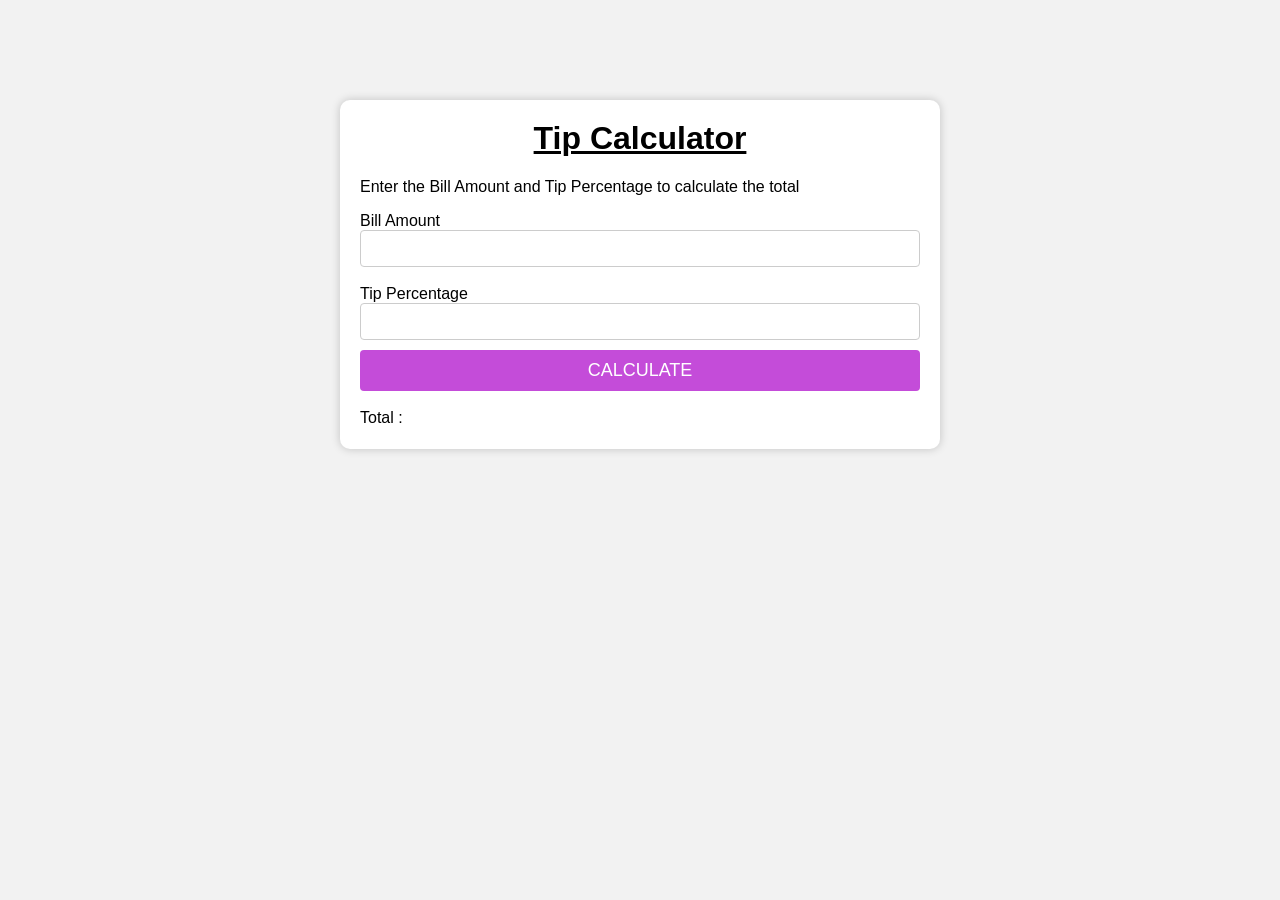
<file: Calculator/Index.html>
<!doctype html>
<html lang="en">
  <head>
    <meta charset="UTF-8" />
    <meta name="viewport" content="width=device-width, initial-scale=1.0" />
    <title>Tip Calculator</title>
    <link rel="stylesheet" href="Style.css" />
  </head>
  <body>
<div class="container">
    <h1><u>Tip Calculator</u></h1>
    <p>Enter the Bill Amount and Tip Percentage to calculate the total</p>
    <label for="bill">Bill Amount</label>
    <input type="number" id="bill">
</br>
</br>
<label for="tip">Tip Percentage</label>
<input type="number" id="tip">
</br>
<button id="calculate">Calculate</button>
</br>
<label for="total">Total : </label>
<span id="total"></span>
</div>
    <!--Link Script File -->
    <script src="Script.js"></script>
  </body>
</html>
</file>
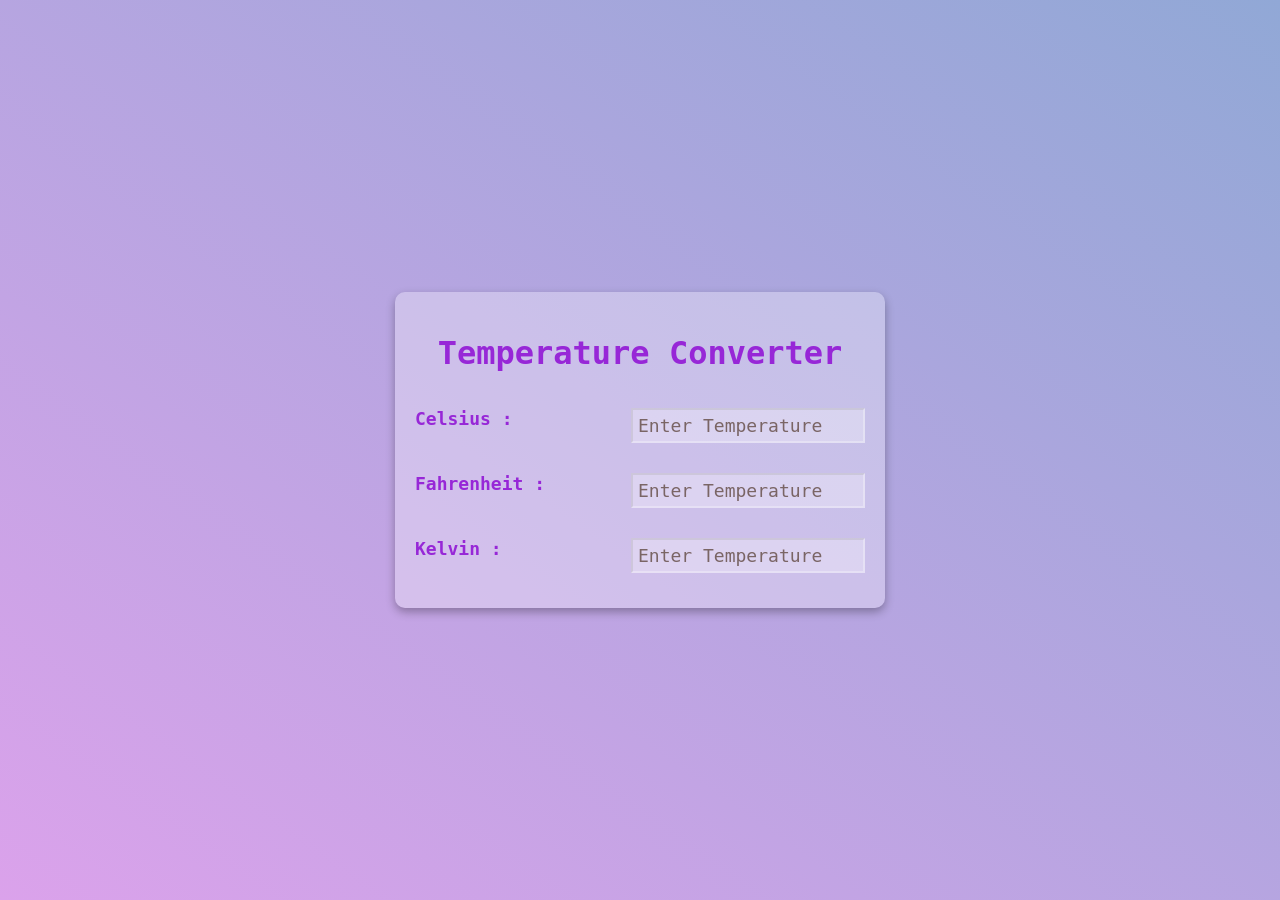
<file: Temprature Converter/Index.html>
<!DOCTYPE html>
<html lang="en">
<head>
    <meta charset="UTF-8">
    <meta name="viewport" content="width=device-width, initial-scale=1.0">
    <title>Temprature Converter</title>
    <link rel="stylesheet" href="Style.css">
</head>
<body>
     <div class="container">
      <h1 class="heading">Temperature Converter</h1>
      <div class="temp-container">
        <label for="celsius">Celsius :</label>
        <input
          onchange="computeTemp(event)"
          type="number"
          name="celsius"
          id="celsius"
          placeholder="Enter Temperature"
          class="input"
        />
      </div>
      <div class="temp-container">
        <label for="fahrenheit">Fahrenheit :</label>
        <input
          onchange="computeTemp(event)"
          type="number"
          name="fahrenheit"
          id="fahrenheit"
          placeholder="Enter Temperature"
          class="input"
        />
      </div>
      <div class="temp-container">
        <label for="kelvin">Kelvin :</label>
        <input
          onchange="computeTemp(event)"
          type="number"
          name="kelvin"
          id="kelvin"
          placeholder="Enter Temperature"
          class="input"
        />
      </div>
    </div>
<script src="Script.js"></script>
</body>
</html>
</file>
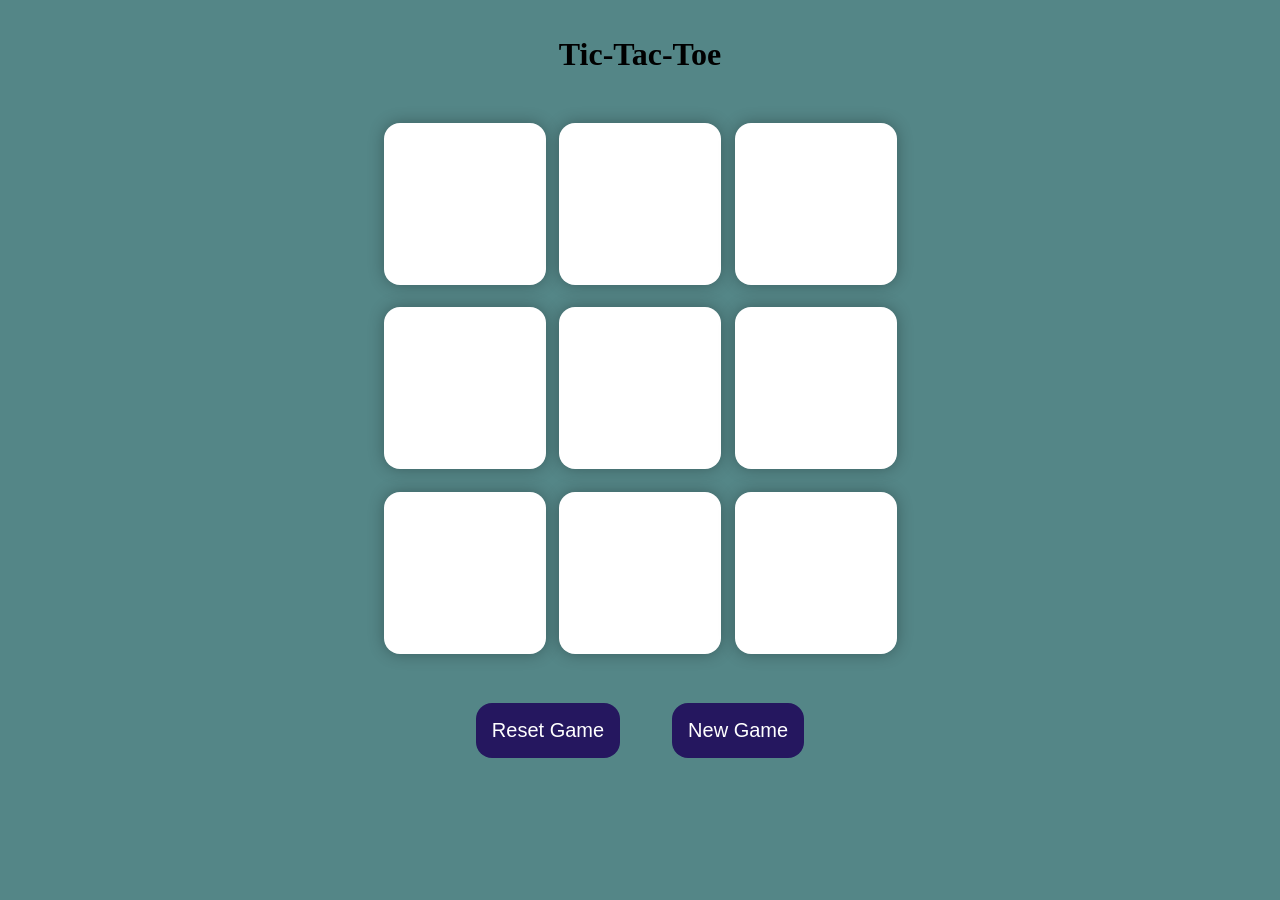
<file: Tic-Tac-Toe/Index.html>
<!DOCTYPE html>
<html lang="en">

<head>
    <meta charset="UTF-8">
    <meta name="viewport" content="width=device-width, initial-scale=1.0">
    <title>Tic-Tac-Toe App</title>
    <link rel="stylesheet" href="Style.css">
</head>

<body>
    <main>
        <br>
        <br>
        <h1>Tic-Tac-Toe</h1>
        <div class="container">
            <div class="game-board">
                <button class="btn"></button>
                <button class="btn"></button>
                <button class="btn"></button>
                <button class="btn"></button>
                <button class="btn"></button>
                <button class="btn"></button>
                <button class="btn"></button>
                <button class="btn"></button>
                <button class="btn"></button>
            </div>
        </div>

        <button id="reset-btn">Reset Game</button>
        <button id="new-btn">New Game</button>
    </main>

    <script src="Script.js"></script>
</body>

</html>
</file>
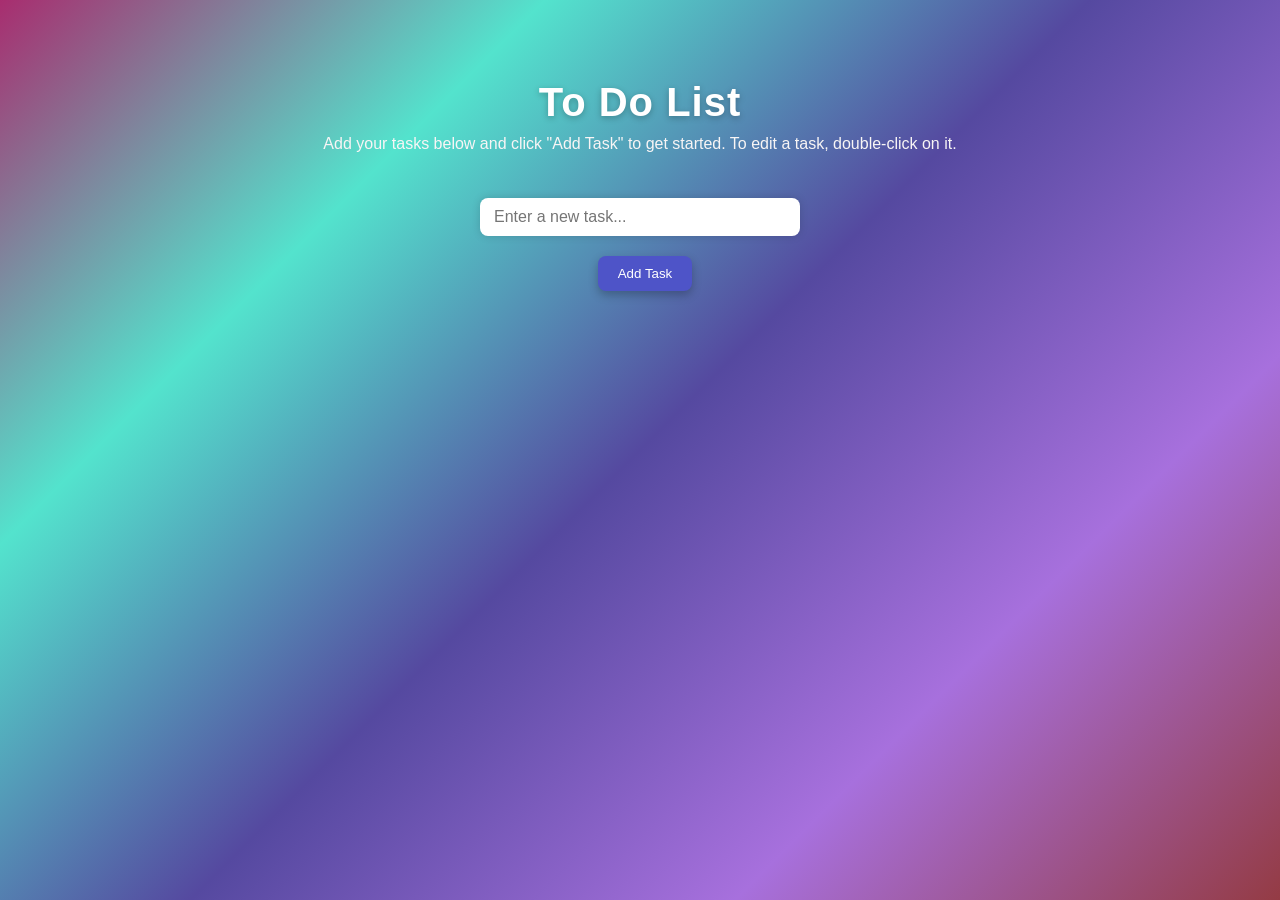
<file: To Do List App/Index.html>
<!DOCTYPE html>
<html lang="en">
<head>
    <meta charset="UTF-8">
    <meta name="viewport" content="width=device-width, initial-scale=1.0">
    <title>To Do List App</title>
    <link rel="stylesheet" href="Style.css">
</head>
<body>
    <div class="container">
        <h1>To Do List</h1>
        <p>Add your tasks below and click "Add Task" to get started. To edit a task, double-click on it.</p>
        <input type="text" id="taskInput" placeholder="Enter a new task...">
        <button id="addtask" onclick="addTask()">Add Task</button>
        <ul id="taskList"></ul>
    </div>
    <script src="Script.js"></script>
</body>
</html>
</file>
<file: Calculator/Style.css>
*{
    box-sizing: border-box;
}

body{
    background-color: #f2f2f2;
    font-family: "Helvectica",sans-serif;
}

.container{
    background-color: white;
    max-width: 600px;
    margin: 100px auto;
    padding: 20px;
    box-shadow: 0 0 10px rgba(0,0,0,0.2);
    border-radius: 10px;
}

h1{
    margin-top: 0;
    text-align: center;
}

input{
    padding: 10px;
    border: 1px solid #ccc;
    border-radius: 4px;
    margin-top: 10px 0;
    width: 100%;
}

button{
    background-color: #c44cd9;
    color: white;
    padding: 10px;
    border: none;
    border-radius: 4px;
    cursor: pointer;
    margin: 10px 0;
    width: 100%;
    font-size: 18px;
    text-transform: uppercase;
    transition: background-color 0.3s ease-in-out;
}

button:hover{
    background-color: #45a049
}

#total{
    font-size: 24px;
    font-weight: bold;
    margin-top: 10px;
}
</file>
<file: Temprature Converter/Style.css>
body{
    margin: 0;
    background: linear-gradient(to left bottom, rgb(145, 168, 214), rgb(219, 162, 235));
    min-height: 100vh;
    display: flex;
    justify-content: center;
    align-items: center;
    font-family: monospace;
    color: rgb(151, 39, 215);
}

.container{
    background: rgba(255, 255, 255, 0.3);
    padding: 20px;
    box-shadow: 0 4px 10px rgba(0, 0, 0, 0.3);
    border-radius: 10px;
    width: 85%;
    max-width: 450px;
    min-width: 350px;
    display: flex;
    flex-direction: column;
    align-items: center;
}

.heading{
    font-size: 32px;
}

.temp-container{
    width: 100%;
    padding: 15px;
    font-weight: bold;
    font-size: 18px;
}

.input{
    width: 220px;
    font-family: monospace;
    padding: 5px;
    float: right;
    outline: none;
    background: rgba(255, 255, 255, 0.3);
    border-color: rgba(255, 255, 255, 0.3);
    color: darkgreen;
    font-size: 18px;
}

.input::placeholder{
    color: rgb(122, 101, 101);
}
</file>
<file: Tic-Tac-Toe/Style.css>
*{
    margin: 0;
    padding: 0;
    box-sizing: border-box;
}
body{
    background-color: #548687;
    text-align: center;
}
.container{
    height: 70vh;
    display: flex;
    justify-content: center;
    align-items: center;
}
.game-board{
    height: 60vmin;
    width: 60vmin;
    display: flex;
    flex-wrap: wrap;
    justify-content: center;
    align-items: center;
    gap: 1.5vmin;
}
.btn{
    height: 18vmin;
    width: 18vmin;
    border-radius: 1rem;
    border: none;
    box-shadow: 0 0 1rem rgba(0,0,0,0.3);
    font-size: 8vmin;
    color: #b0413e;
    background-color: #fff;
}
#reset-btn{
    padding: 1rem;
    font-size: 1.25rem;
    background-color: #25175f;
    color: #fff;
    border-radius: 1rem;
    border: none;
}
#reset-btn:hover{
    background-color: #500c36;
    color: #fff;
    cursor: pointer;
}
#new-btn{
    padding: 1rem;
    font-size: 1.25rem;
    background-color: #25175f;
    color: #fff;
    border-radius: 1rem;
    border: none;
    margin-left: 3rem;
}
#new-btn:hover{
    background-color: #500c36;
    color: #fff;
    cursor: pointer;
}
</file>
<file: To Do List App/Style.css>
* {
  margin: 0;
  padding: 0;
  box-sizing: border-box;
  font-family: "Poppins", sans-serif;
}
.container {
  background: linear-gradient(135deg,#a82d6f,#53e3cd,#5549a0 , #a770dd,#943b44);
  min-height: 100vh;
  display: flex;
  flex-direction: column;
  align-items: center;
  justify-content: start;
  padding-top: 80px;
  color: #333;
}

/* Title and Subtitle */
h1 {
  font-size: 2.5rem;
  color: #fff;
  margin-bottom: 10px;
  letter-spacing: 1px;
  text-shadow: 0 2px 6px rgba(0, 0, 0, 0.25);
}

p {
  color: #f8f5f5;
  margin-bottom: 25px;
  font-size: 1rem;
}

/* Input & Button Container */
#taskInput {
  width: 320px;
  padding: 10px 14px;
  margin: 20px 0;
  border-radius: 8px;
  border: none;
  outline: none;
  font-size: 1rem;
  transition: all 0.3s ease;
  box-shadow: 0 0 8px rgba(0, 0, 0, 0.15);
}

#taskInput:focus {
  box-shadow: 0 0 10px rgba(255, 255, 255, 0.7);
  transform: scale(1.02);
}

/* Add Button */
#addtask {
  margin-left: 10px;
  padding: 10px 20px;
  background: #4e54c8;
  color: #fff;
  border: none;
  border-radius: 8px;
  cursor: pointer;
  font-weight: 500;
  transition: all 0.3s ease;
  box-shadow: 0 4px 10px rgba(0, 0, 0, 0.25);
}

#addtask:hover {
  background: #8f94fb;
  transform: translateY(-2px);
  box-shadow: 0 6px 14px rgba(0, 0, 0, 0.3);
}

/* Todo List Container */
#taskList {
  list-style: none;
  margin-top: 30px;
  padding: 0;
  width: 360px;
  background: rgba(255, 255, 255, 0.15);
  border-radius: 16px;
  backdrop-filter: blur(12px);
  box-shadow: 0 8px 25px rgba(0, 0, 0, 0.2);
  overflow: hidden;
}

/* Each Todo Item */
#taskList li {
  display: flex;
  align-items: center;
  justify-content: space-between;
  padding: 12px 16px;
  color: #fff;
  border-bottom: 1px solid rgba(255, 255, 255, 0.1);
  transition: background 0.3s ease;
}

#taskList li:hover {
  background: rgba(255, 255, 255, 0.1);
}

/* Checkbox styling */
#taskList input[type="checkbox"] {
  accent-color: #70e68e;
  transform: scale(1.3);
  margin-right: 10px;
}

/* Todo Text */
#taskList span {
  flex: 1;
  cursor: pointer;
  font-size: 1rem;
  transition: color 0.3s ease;
}

#taskList span:hover {
  color: #a3ffea;
}

/* Delete Button */
#taskList button {
  background: #ff4b5c;
  color: #fff;
  border: none;
  border-radius: 6px;
  padding: 6px 12px;
  cursor: pointer;
  font-size: 0.9rem;
  transition: all 0.3s ease;
}

#taskList button:hover {
  background: #ff6b81;
  transform: scale(1.05);
}

/* Completed Todo Animation */
#taskList li input[type="checkbox"]:checked + span {
  text-decoration: line-through;
  color: #b0b0b0;
  transition: all 0.3s ease;
}

/* Smooth fade-in for new todos */
#taskList li {
  animation: fadeIn 0.4s ease forwards;
}

@keyframes fadeIn {
  from {
    opacity: 0;
    transform: translateY(8px);
  }
  to {
    opacity: 1;
    transform: translateY(0);
  }
}

/* Responsive */
@media (max-width: 480px) {
  body {
    padding-top: 50px;
  }
  #todo-input {
    width: 200px;
  }
  #todo-list {
    width: 300px;
  }
}
</file>
